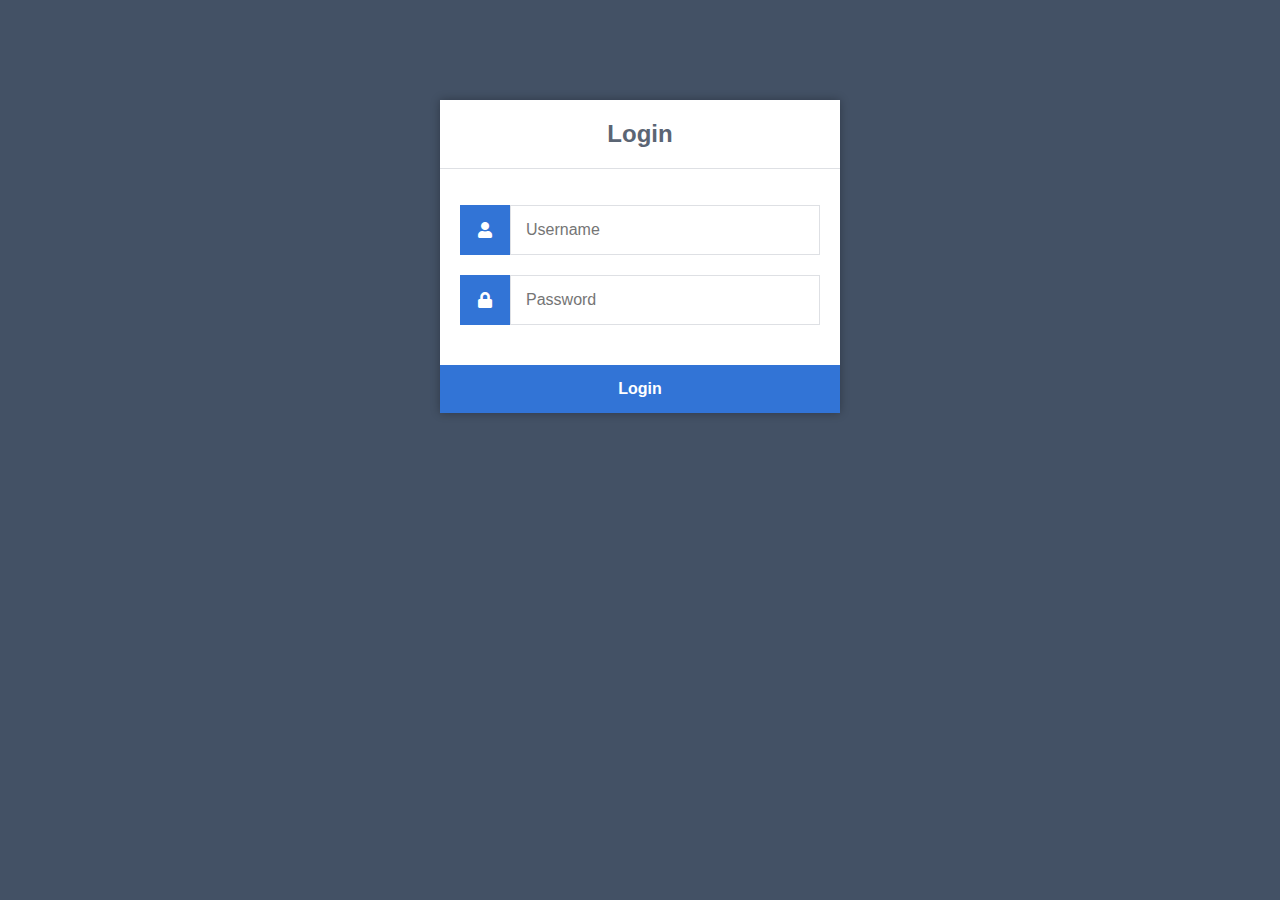
<file: login.html>
<!DOCTYPE html>
<html>
	<head>
		<meta charset="utf-8">
		<title>Login</title>
        <link href="style11.css" rel="stylesheet" type="text/css">
		<link rel="stylesheet" href="https://use.fontawesome.com/releases/v5.7.1/css/all.css">
	</head>
	<body>
		<div class="login">
			<h1>Login</h1>
			<form action="authenticate.php" method="post">
				<label for="username">
					<i class="fas fa-user"></i>
				</label>
				<input type="text" name="username" placeholder="Username" id="username" required>
				<label for="password">
					<i class="fas fa-lock"></i>
				</label>
				<input type="password" name="password" placeholder="Password" id="password" required>
				<input type="submit" value="Login">
			</form>
		</div>
	</body>
</html>
</file>
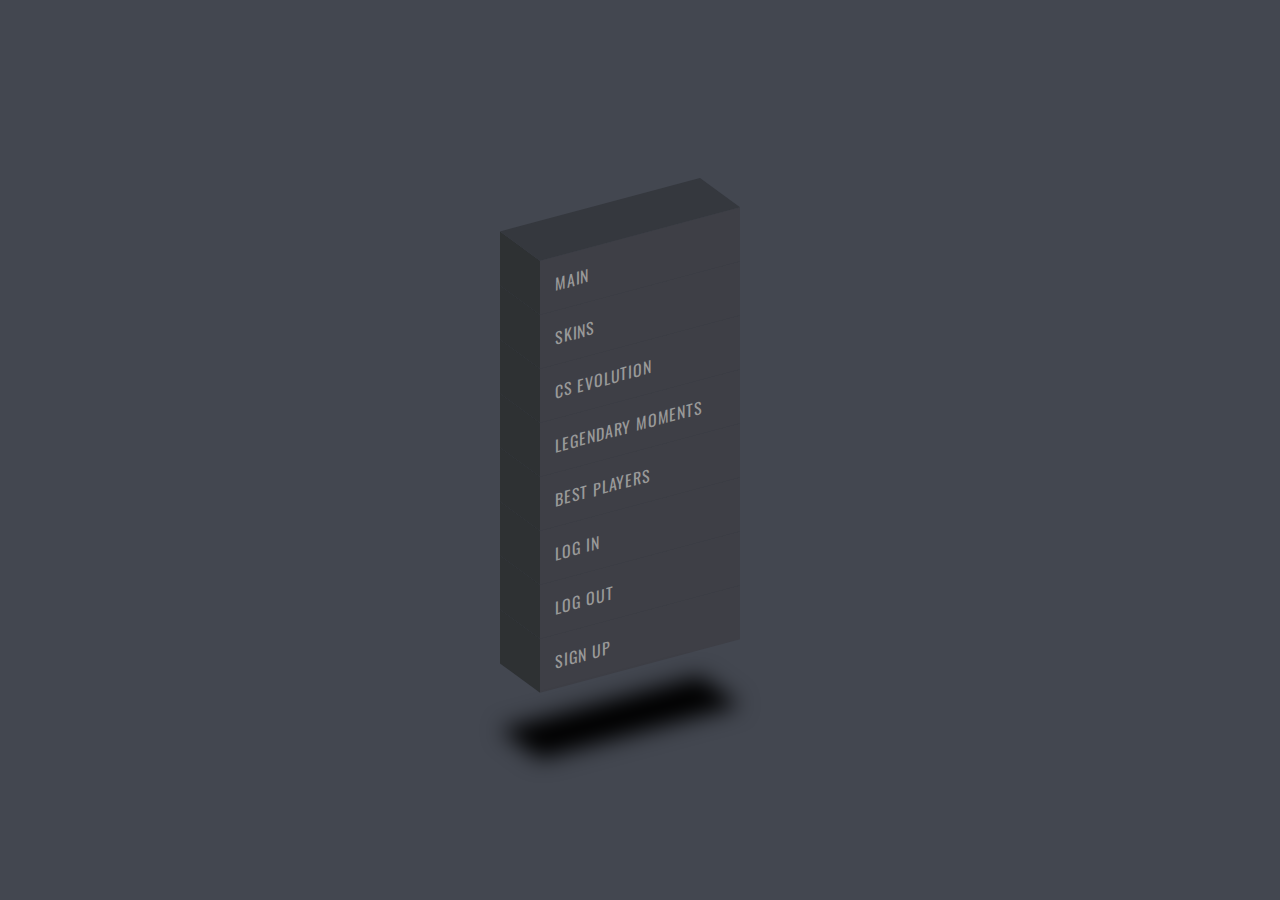
<file: nav.html>
<!DOCTYPE html>
    <html lang="en">
        <head>
            <meta http-equiv="Content-Type" content="text/html; charset=UTF-8">
            <meta http-equiv="refresh" content="2;url=nav.html">
            <link rel="stylesheet" href="style.css">
            <title>Navigation Page</title>
        </head>
        <body>
            <ul>
                <li style="--i:8;"><a href="index.html">Main</a></li>
                <li style="--i:7;"><a href="skins.html">Skins</a></li>
                <li style="--i:6;"><a href="CS_evo.html">CS Evolution</a></li>
                <li style="--i:5;"><a href="Legend_mom.html">Legendary moments</a></li>
                <li style="--i:4;"><a href="Pro_players.html">Best players</a></li>
                <li style="--i:3;"><a href="login.html">Log In</a></li>
                <li style="--i:2;" id="1"><a href="logout.php">Log Out</a></li>
                <li style="--i:1;"><a href="register.php">Sign Up</a></li>
            </ul>
        </body>
        <script type="text/javascript">
        
        </script>
    </html>
</file>
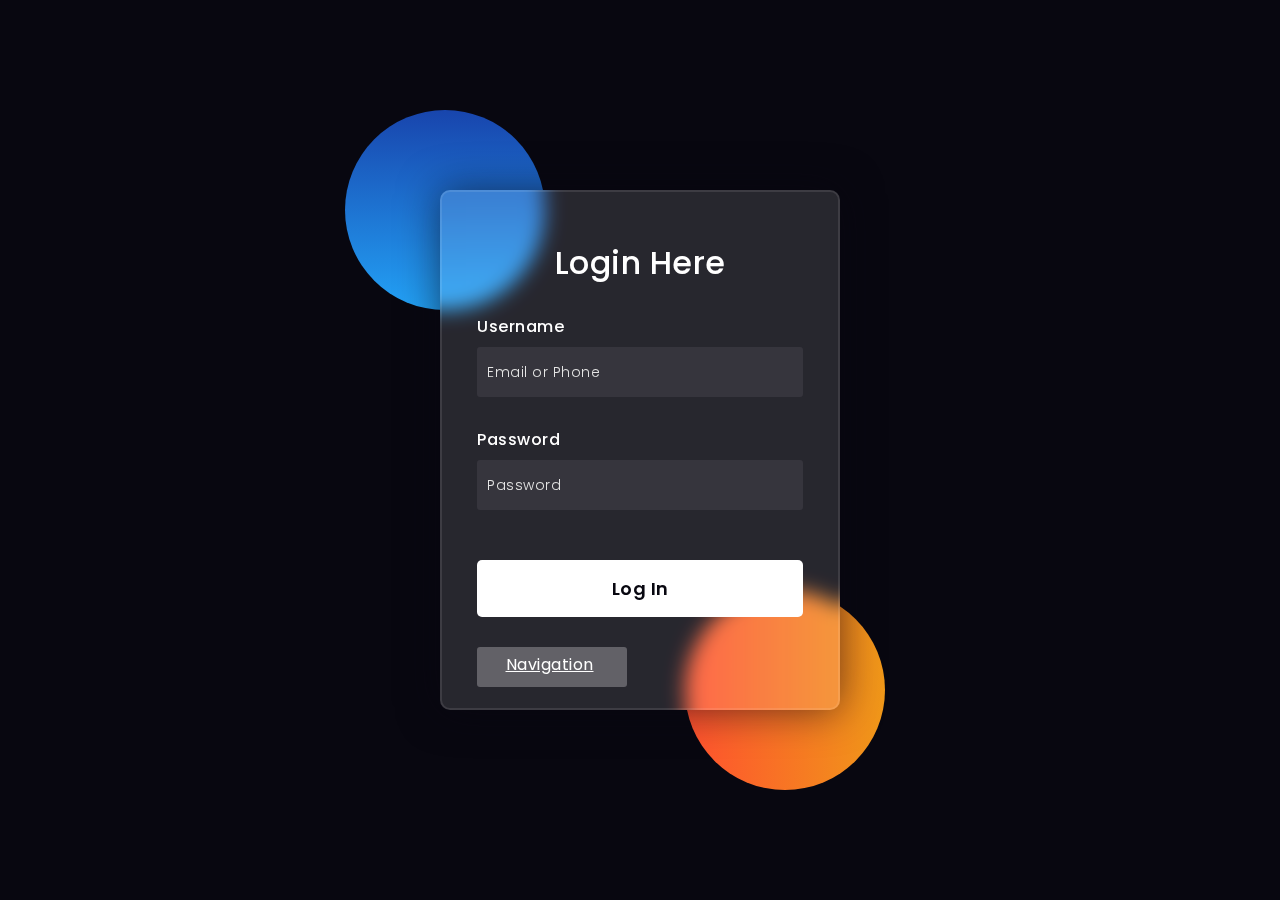
<file: sign.html>
<!DOCTYPE html>
<html lang="en">
<head>
  <!-- Design by foolishdeveloper.com -->
    <title>Glassmorphism login Form Tutorial in html css</title>
 
    <link rel="preconnect" href="https://fonts.gstatic.com">
    <link rel="stylesheet" href="https://cdnjs.cloudflare.com/ajax/libs/font-awesome/5.15.4/css/all.min.css">
    <link href="https://fonts.googleapis.com/css2?family=Poppins:wght@300;500;600&display=swap" rel="stylesheet">
    <!--Stylesheet-->
    <style media="screen">
      *,
*:before,
*:after{
    padding: 0;
    margin: 0;
    box-sizing: border-box;
}
body{
    background-color: #080710;
}
.background{
    width: 430px;
    height: 520px;
    position: absolute;
    transform: translate(-50%,-50%);
    left: 50%;
    top: 50%;
}
.background .shape{
    height: 200px;
    width: 200px;
    position: absolute;
    border-radius: 50%;
}
.shape:first-child{
    background: linear-gradient(
        #1845ad,
        #23a2f6
    );
    left: -80px;
    top: -80px;
}
.shape:last-child{
    background: linear-gradient(
        to right,
        #ff512f,
        #f09819
    );
    right: -30px;
    bottom: -80px;
}
form{
    height: 520px;
    width: 400px;
    background-color: rgba(255,255,255,0.13);
    position: absolute;
    transform: translate(-50%,-50%);
    top: 50%;
    left: 50%;
    border-radius: 10px;
    backdrop-filter: blur(10px);
    border: 2px solid rgba(255,255,255,0.1);
    box-shadow: 0 0 40px rgba(8,7,16,0.6);
    padding: 50px 35px;
}
form *{
    font-family: 'Poppins',sans-serif;
    color: #ffffff;
    letter-spacing: 0.5px;
    outline: none;
    border: none;
}
form h3{
    font-size: 32px;
    font-weight: 500;
    line-height: 42px;
    text-align: center;
}

label{
    display: block;
    margin-top: 30px;
    font-size: 16px;
    font-weight: 500;
}
input{
    display: block;
    height: 50px;
    width: 100%;
    background-color: rgba(255,255,255,0.07);
    border-radius: 3px;
    padding: 0 10px;
    margin-top: 8px;
    font-size: 14px;
    font-weight: 300;
}
::placeholder{
    color: #e5e5e5;
}
button{
    margin-top: 50px;
    width: 100%;
    background-color: #ffffff;
    color: #080710;
    padding: 15px 0;
    font-size: 18px;
    font-weight: 600;
    border-radius: 5px;
    cursor: pointer;
}
.social{
  margin-top: 30px;
  display: flex;
}
.social div{
  background: red;
  width: 150px;
  border-radius: 3px;
  padding: 5px 10px 10px 5px;
  background-color: rgba(255,255,255,0.27);
  color: #eaf0fb;
  text-align: center;
}
.social div:hover{
  background-color: rgba(255,255,255,0.47);
}
.social .fb{
  margin-left: 25px;
}
.social i{
  margin-right: 4px;
}

    </style>
</head>
<body>
    <div class="background">
        <div class="shape"></div>
        <div class="shape"></div>
    </div>
    <form>
        <h3>Login Here</h3>

        <label for="username">Username</label>
        <input type="text" placeholder="Email or Phone" id="username">

        <label for="password">Password</label>
        <input type="password" placeholder="Password" id="password">

        <button>Log In</button>
        <div class="social">
          <div class="go" align="center"><a href="nav.html">  Navigation</a></div>
        </div>
    </form>
</body>
</html>
</file>
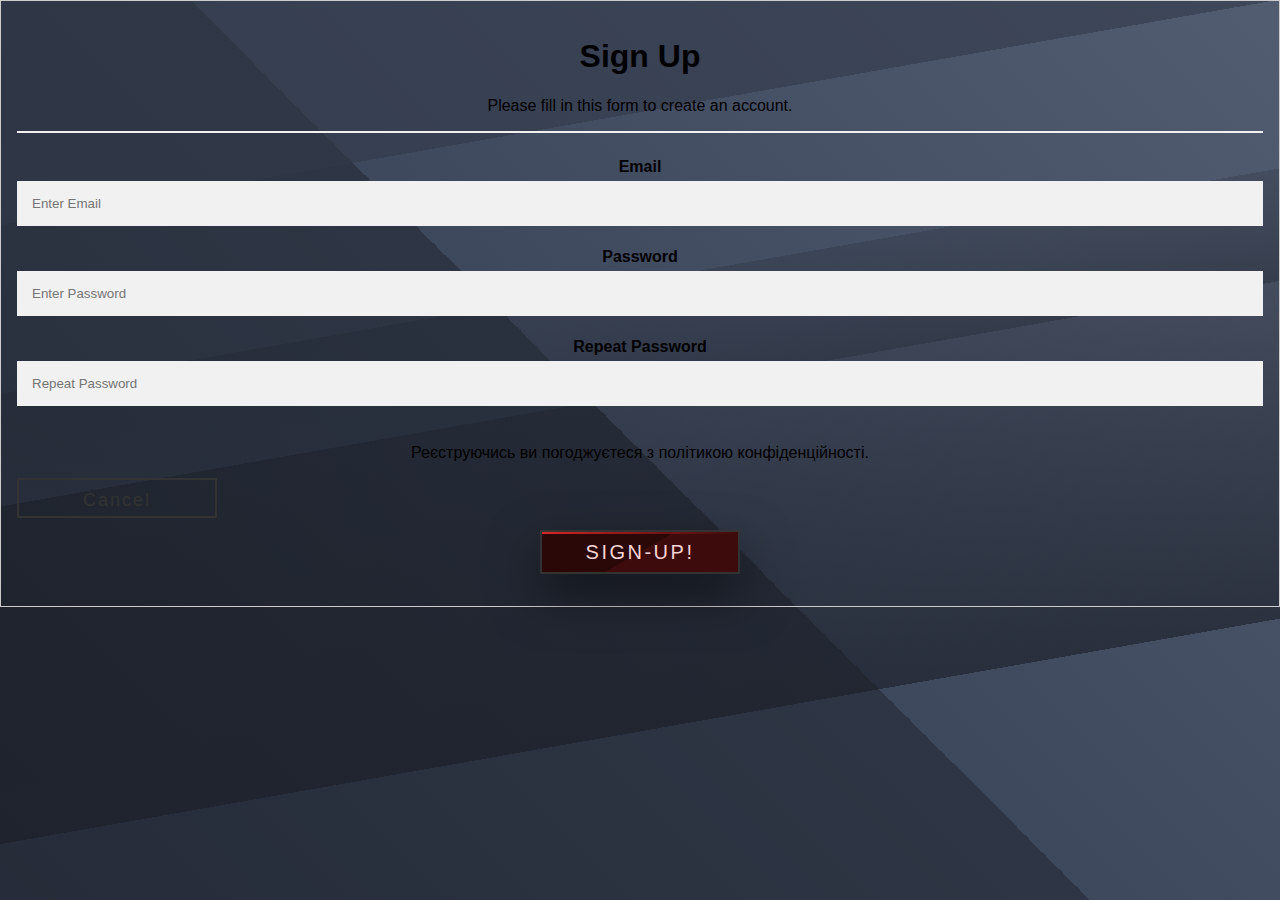
<file: signup.html>
<!DOCTYPE html>
    <html>
        <head>
            <title>Sign-Up</title>
            <style>
                html {
  height: 100%;
  -webkit-box-sizing: border-box;
          box-sizing: border-box;
}

body {
  background: url(https://png.pngtree.com/background/20210712/original/pngtree-abstract-modern-neon-frame-background-picture-image_1178251.jpg);
  min-height: 100%;
  position: relative;
  padding-bottom: 3rem;
  margin: 0;
  padding: 0;
  text-align: center;
  width: 100%;
  background: linear-gradient(170deg, rgba(49, 57, 73, 0.8) 20%, rgba(49, 57, 73, 0.5) 20%, rgba(49, 57, 73, 0.5) 35%, rgba(41, 48, 61, 0.6) 35%, rgba(41, 48, 61, 0.8) 45%, rgba(31, 36, 46, 0.5) 45%, rgba(31, 36, 46, 0.8) 75%, rgba(49, 57, 73, 0.5) 75%), linear-gradient(45deg, rgba(20, 24, 31, 0.8) 0%, rgba(41, 48, 61, 0.8) 50%, rgba(82, 95, 122, 0.8) 50%, rgba(133, 146, 173, 0.8) 100%) #313949;
  font-family: 'Lucida Sans', 'Lucida Sans Regular', 'Lucida Grande', 'Lucida Sans Unicode', Geneva, Verdana, sans-serif;
}
.animated-button {
  background: linear-gradient(-30deg, #0b1b3d 50%, #08142b 50%);
  padding: 20px 40px;
  margin: 12px;
  display: inline-block;
  -webkit-transform: translate(0%, 0%);
          transform: translate(0%, 0%);
  overflow: hidden;
  color: #d4e0f7;
  font-size: 20px;
  letter-spacing: 2.5px;
  text-align: center;
  text-transform: uppercase;
  text-decoration: none;
  -webkit-box-shadow: 0 20px 50px rgba(0, 0, 0, 0.5);
          box-shadow: 0 20px 50px rgba(0, 0, 0, 0.5);
}

.animated-button::before {
  content: '';
  position: absolute;
  top: 0px;
  left: 0px;
  width: 100%;
  height: 100%;
  background-color: #8592ad;
  opacity: 0;
  -webkit-transition: .2s opacity ease-in-out;
  transition: .2s opacity ease-in-out;
}

.animated-button:hover::before {
  opacity: 0.2;
}

.animated-button span {
  position: absolute;
}

.animated-button span:nth-child(1) {
  top: 0px;
  left: 0px;
  width: 100%;
  height: 2px;
  background: -webkit-gradient(linear, right top, left top, from(rgba(8, 20, 43, 0)), to(#2662d9));
  background: linear-gradient(to left, rgba(8, 20, 43, 0), #2662d9);
  -webkit-animation: 2s animateTop linear infinite;
          animation: 2s animateTop linear infinite;
}

@-webkit-keyframes animateTop {
  0% {
    -webkit-transform: translateX(100%);
            transform: translateX(100%);
  }
  100% {
    -webkit-transform: translateX(-100%);
            transform: translateX(-100%);
  }
}

@keyframes animateTop {
  0% {
    -webkit-transform: translateX(100%);
            transform: translateX(100%);
  }
  100% {
    -webkit-transform: translateX(-100%);
            transform: translateX(-100%);
  }
}

.animated-button span:nth-child(2) {
  top: 0px;
  right: 0px;
  height: 100%;
  width: 2px;
  background: -webkit-gradient(linear, left bottom, left top, from(rgba(8, 20, 43, 0)), to(#2662d9));
  background: linear-gradient(to top, rgba(8, 20, 43, 0), #2662d9);
  -webkit-animation: 2s animateRight linear -1s infinite;
          animation: 2s animateRight linear -1s infinite;
}

@-webkit-keyframes animateRight {
  0% {
    -webkit-transform: translateY(100%);
            transform: translateY(100%);
  }
  100% {
    -webkit-transform: translateY(-100%);
            transform: translateY(-100%);
  }
}

@keyframes animateRight {
  0% {
    -webkit-transform: translateY(100%);
            transform: translateY(100%);
  }
  100% {
    -webkit-transform: translateY(-100%);
            transform: translateY(-100%);
  }
}

.animated-button span:nth-child(3) {
  bottom: 0px;
  left: 0px;
  width: 100%;
  height: 2px;
  background: -webkit-gradient(linear, left top, right top, from(rgba(8, 20, 43, 0)), to(#2662d9));
  background: linear-gradient(to right, rgba(8, 20, 43, 0), #2662d9);
  -webkit-animation: 2s animateBottom linear infinite;
          animation: 2s animateBottom linear infinite;
}

@-webkit-keyframes animateBottom {
  0% {
    -webkit-transform: translateX(-100%);
            transform: translateX(-100%);
  }
  100% {
    -webkit-transform: translateX(100%);
            transform: translateX(100%);
  }
}

@keyframes animateBottom {
  0% {
    -webkit-transform: translateX(-100%);
            transform: translateX(-100%);
  }
  100% {
    -webkit-transform: translateX(100%);
            transform: translateX(100%);
  }
}

.animated-button span:nth-child(4) {
  top: 0px;
  left: 0px;
  height: 100%;
  width: 2px;
  background: -webkit-gradient(linear, left top, left bottom, from(rgba(8, 20, 43, 0)), to(#2662d9));
  background: linear-gradient(to bottom, rgba(8, 20, 43, 0), #2662d9);
  -webkit-animation: 2s animateLeft linear -1s infinite;
          animation: 2s animateLeft linear -1s infinite;
}

@-webkit-keyframes animateLeft {
  0% {
    -webkit-transform: translateY(-100%);
            transform: translateY(-100%);
  }
  100% {
    -webkit-transform: translateY(100%);
            transform: translateY(100%);
  }
}

@keyframes animateLeft {
  0% {
    -webkit-transform: translateY(-100%);
            transform: translateY(-100%);
  }
  100% {
    -webkit-transform: translateY(100%);
            transform: translateY(100%);
  }
}

.animated-button1 {
  background: linear-gradient(-30deg, #3d0b0b 50%, #2b0808 50%);
  padding: 20px 40px;
  margin: 12px;
  display: inline-block;
  -webkit-transform: translate(0%, 0%);
          transform: translate(0%, 0%);
  overflow: hidden;
  color: #f7d4d4;
  font-size: 20px;
  letter-spacing: 2.5px;
  text-align: center;
  text-transform: uppercase;
  text-decoration: none;
  -webkit-box-shadow: 0 20px 50px rgba(0, 0, 0, 0.5);
          box-shadow: 0 20px 50px rgba(0, 0, 0, 0.5);
}

.animated-button1::before {
  content: '';
  position: absolute;
  top: 0px;
  left: 0px;
  width: 100%;
  height: 100%;
  background-color: #ad8585;
  opacity: 0;
  -webkit-transition: .2s opacity ease-in-out;
  transition: .2s opacity ease-in-out;
}

.animated-button1:hover::before {
  opacity: 0.2;
}

.animated-button1 span {
  position: absolute;
}

.animated-button1 span:nth-child(1) {
  top: 0px;
  left: 0px;
  width: 100%;
  height: 2px;
  background: -webkit-gradient(linear, right top, left top, from(rgba(43, 8, 8, 0)), to(#d92626));
  background: linear-gradient(to left, rgba(43, 8, 8, 0), #d92626);
  -webkit-animation: 2s animateTop linear infinite;
          animation: 2s animateTop linear infinite;
}

@keyframes animateTop {
  0% {
    -webkit-transform: translateX(100%);
            transform: translateX(100%);
  }
  100% {
    -webkit-transform: translateX(-100%);
            transform: translateX(-100%);
  }
}

.animated-button1 span:nth-child(2) {
  top: 0px;
  right: 0px;
  height: 100%;
  width: 2px;
  background: -webkit-gradient(linear, left bottom, left top, from(rgba(43, 8, 8, 0)), to(#d92626));
  background: linear-gradient(to top, rgba(43, 8, 8, 0), #d92626);
  -webkit-animation: 2s animateRight linear -1s infinite;
          animation: 2s animateRight linear -1s infinite;
}

@keyframes animateRight {
  0% {
    -webkit-transform: translateY(100%);
            transform: translateY(100%);
  }
  100% {
    -webkit-transform: translateY(-100%);
            transform: translateY(-100%);
  }
}

.animated-button1 span:nth-child(3) {
  bottom: 0px;
  left: 0px;
  width: 100%;
  height: 2px;
  background: -webkit-gradient(linear, left top, right top, from(rgba(43, 8, 8, 0)), to(#d92626));
  background: linear-gradient(to right, rgba(43, 8, 8, 0), #d92626);
  -webkit-animation: 2s animateBottom linear infinite;
          animation: 2s animateBottom linear infinite;
}

@keyframes animateBottom {
  0% {
    -webkit-transform: translateX(-100%);
            transform: translateX(-100%);
  }
  100% {
    -webkit-transform: translateX(100%);
            transform: translateX(100%);
  }
}

.animated-button1 span:nth-child(4) {
  top: 0px;
  left: 0px;
  height: 100%;
  width: 2px;
  background: -webkit-gradient(linear, left top, left bottom, from(rgba(43, 8, 8, 0)), to(#d92626));
  background: linear-gradient(to bottom, rgba(43, 8, 8, 0), #d92626);
  -webkit-animation: 2s animateLeft linear -1s infinite;
          animation: 2s animateLeft linear -1s infinite;
}

@keyframes animateLeft {
  0% {
    -webkit-transform: translateY(-100%);
            transform: translateY(-100%);
  }
  100% {
    -webkit-transform: translateY(100%);
            transform: translateY(100%);
  }
}

.animated-button2 {
  background: linear-gradient(-30deg, #3d240b 50%, #2b1a08 50%);
  padding: 20px 40px;
  margin: 12px;
  display: inline-block;
  -webkit-transform: translate(0%, 0%);
          transform: translate(0%, 0%);
  overflow: hidden;
  color: #f7e6d4;
  font-size: 20px;
  letter-spacing: 2.5px;
  text-align: center;
  text-transform: uppercase;
  text-decoration: none;
  -webkit-box-shadow: 0 20px 50px rgba(0, 0, 0, 0.5);
          box-shadow: 0 20px 50px rgba(0, 0, 0, 0.5);
}

.animated-button2::before {
  content: '';
  position: absolute;
  top: 0px;
  left: 0px;
  width: 100%;
  height: 100%;
  background-color: #ad9985;
  opacity: 0;
  -webkit-transition: .2s opacity ease-in-out;
  transition: .2s opacity ease-in-out;
}

.animated-button2:hover::before {
  opacity: 0.2;
}

.animated-button2 span {
  position: absolute;
}

.animated-button2 span:nth-child(1) {
  top: 0px;
  left: 0px;
  width: 100%;
  height: 2px;
  background: -webkit-gradient(linear, right top, left top, from(rgba(43, 26, 8, 0)), to(#d98026));
  background: linear-gradient(to left, rgba(43, 26, 8, 0), #d98026);
  -webkit-animation: 2s animateTop linear infinite;
          animation: 2s animateTop linear infinite;
}

@keyframes animateTop {
  0% {
    -webkit-transform: translateX(100%);
            transform: translateX(100%);
  }
  100% {
    -webkit-transform: translateX(-100%);
            transform: translateX(-100%);
  }
}

.animated-button2 span:nth-child(2) {
  top: 0px;
  right: 0px;
  height: 100%;
  width: 2px;
  background: -webkit-gradient(linear, left bottom, left top, from(rgba(43, 26, 8, 0)), to(#d98026));
  background: linear-gradient(to top, rgba(43, 26, 8, 0), #d98026);
  -webkit-animation: 2s animateRight linear -1s infinite;
          animation: 2s animateRight linear -1s infinite;
}

@keyframes animateRight {
  0% {
    -webkit-transform: translateY(100%);
            transform: translateY(100%);
  }
  100% {
    -webkit-transform: translateY(-100%);
            transform: translateY(-100%);
  }
}

.animated-button2 span:nth-child(3) {
  bottom: 0px;
  left: 0px;
  width: 100%;
  height: 2px;
  background: -webkit-gradient(linear, left top, right top, from(rgba(43, 26, 8, 0)), to(#d98026));
  background: linear-gradient(to right, rgba(43, 26, 8, 0), #d98026);
  -webkit-animation: 2s animateBottom linear infinite;
          animation: 2s animateBottom linear infinite;
}

@keyframes animateBottom {
  0% {
    -webkit-transform: translateX(-100%);
            transform: translateX(-100%);
  }
  100% {
    -webkit-transform: translateX(100%);
            transform: translateX(100%);
  }
}

.animated-button2 span:nth-child(4) {
  top: 0px;
  left: 0px;
  height: 100%;
  width: 2px;
  background: -webkit-gradient(linear, left top, left bottom, from(rgba(43, 26, 8, 0)), to(#d98026));
  background: linear-gradient(to bottom, rgba(43, 26, 8, 0), #d98026);
  -webkit-animation: 2s animateLeft linear -1s infinite;
          animation: 2s animateLeft linear -1s infinite;
}

@keyframes animateLeft {
  0% {
    -webkit-transform: translateY(-100%);
            transform: translateY(-100%);
  }
  100% {
    -webkit-transform: translateY(100%);
            transform: translateY(100%);
  }
}

.animated-button3 {
  background: linear-gradient(-30deg, #3d3d0b 50%, #2b2b08 50%);
  padding: 20px 40px;
  margin: 12px;
  display: inline-block;
  -webkit-transform: translate(0%, 0%);
          transform: translate(0%, 0%);
  overflow: hidden;
  color: #f7f7d4;
  font-size: 20px;
  letter-spacing: 2.5px;
  text-align: center;
  text-transform: uppercase;
  text-decoration: none;
  -webkit-box-shadow: 0 20px 50px rgba(0, 0, 0, 0.5);
          box-shadow: 0 20px 50px rgba(0, 0, 0, 0.5);
}

.animated-button3::before {
  content: '';
  position: absolute;
  top: 0px;
  left: 0px;
  width: 100%;
  height: 100%;
  background-color: #adad85;
  opacity: 0;
  -webkit-transition: .2s opacity ease-in-out;
  transition: .2s opacity ease-in-out;
}

.animated-button3:hover::before {
  opacity: 0.2;
}

.animated-button3 span {
  position: absolute;
}

.animated-button3 span:nth-child(1) {
  top: 0px;
  left: 0px;
  width: 100%;
  height: 2px;
  background: -webkit-gradient(linear, right top, left top, from(rgba(43, 43, 8, 0)), to(#d9d926));
  background: linear-gradient(to left, rgba(43, 43, 8, 0), #d9d926);
  -webkit-animation: 2s animateTop linear infinite;
          animation: 2s animateTop linear infinite;
}

@keyframes animateTop {
  0% {
    -webkit-transform: translateX(100%);
            transform: translateX(100%);
  }
  100% {
    -webkit-transform: translateX(-100%);
            transform: translateX(-100%);
  }
}

.animated-button3 span:nth-child(2) {
  top: 0px;
  right: 0px;
  height: 100%;
  width: 2px;
  background: -webkit-gradient(linear, left bottom, left top, from(rgba(43, 43, 8, 0)), to(#d9d926));
  background: linear-gradient(to top, rgba(43, 43, 8, 0), #d9d926);
  -webkit-animation: 2s animateRight linear -1s infinite;
          animation: 2s animateRight linear -1s infinite;
}

@keyframes animateRight {
  0% {
    -webkit-transform: translateY(100%);
            transform: translateY(100%);
  }
  100% {
    -webkit-transform: translateY(-100%);
            transform: translateY(-100%);
  }
}

.animated-button3 span:nth-child(3) {
  bottom: 0px;
  left: 0px;
  width: 100%;
  height: 2px;
  background: -webkit-gradient(linear, left top, right top, from(rgba(43, 43, 8, 0)), to(#d9d926));
  background: linear-gradient(to right, rgba(43, 43, 8, 0), #d9d926);
  -webkit-animation: 2s animateBottom linear infinite;
          animation: 2s animateBottom linear infinite;
}

@keyframes animateBottom {
  0% {
    -webkit-transform: translateX(-100%);
            transform: translateX(-100%);
  }
  100% {
    -webkit-transform: translateX(100%);
            transform: translateX(100%);
  }
}

.animated-button3 span:nth-child(4) {
  top: 0px;
  left: 0px;
  height: 100%;
  width: 2px;
  background: -webkit-gradient(linear, left top, left bottom, from(rgba(43, 43, 8, 0)), to(#d9d926));
  background: linear-gradient(to bottom, rgba(43, 43, 8, 0), #d9d926);
  -webkit-animation: 2s animateLeft linear -1s infinite;
          animation: 2s animateLeft linear -1s infinite;
}

@keyframes animateLeft {
  0% {
    -webkit-transform: translateY(-100%);
            transform: translateY(-100%);
  }
  100% {
    -webkit-transform: translateY(100%);
            transform: translateY(100%);
  }
}

.animated-button4 {
  background: linear-gradient(-30deg, #243d0b 50%, #1a2b08 50%);
  padding: 20px 40px;
  margin: 12px;
  display: inline-block;
  -webkit-transform: translate(0%, 0%);
          transform: translate(0%, 0%);
  overflow: hidden;
  color: #e6f7d4;
  font-size: 20px;
  letter-spacing: 2.5px;
  text-align: center;
  text-transform: uppercase;
  text-decoration: none;
  -webkit-box-shadow: 0 20px 50px rgba(0, 0, 0, 0.5);
          box-shadow: 0 20px 50px rgba(0, 0, 0, 0.5);
}

.animated-button4::before {
  content: '';
  position: absolute;
  top: 0px;
  left: 0px;
  width: 100%;
  height: 100%;
  background-color: #99ad85;
  opacity: 0;
  -webkit-transition: .2s opacity ease-in-out;
  transition: .2s opacity ease-in-out;
}

.animated-button4:hover::before {
  opacity: 0.2;
}

.animated-button4 span {
  position: absolute;
}

.animated-button4 span:nth-child(1) {
  top: 0px;
  left: 0px;
  width: 100%;
  height: 2px;
  background: -webkit-gradient(linear, right top, left top, from(rgba(26, 43, 8, 0)), to(#80d926));
  background: linear-gradient(to left, rgba(26, 43, 8, 0), #80d926);
  -webkit-animation: 2s animateTop linear infinite;
          animation: 2s animateTop linear infinite;
}

@keyframes animateTop {
  0% {
    -webkit-transform: translateX(100%);
            transform: translateX(100%);
  }
  100% {
    -webkit-transform: translateX(-100%);
            transform: translateX(-100%);
  }
}

.animated-button4 span:nth-child(2) {
  top: 0px;
  right: 0px;
  height: 100%;
  width: 2px;
  background: -webkit-gradient(linear, left bottom, left top, from(rgba(26, 43, 8, 0)), to(#80d926));
  background: linear-gradient(to top, rgba(26, 43, 8, 0), #80d926);
  -webkit-animation: 2s animateRight linear -1s infinite;
          animation: 2s animateRight linear -1s infinite;
}

@keyframes animateRight {
  0% {
    -webkit-transform: translateY(100%);
            transform: translateY(100%);
  }
  100% {
    -webkit-transform: translateY(-100%);
            transform: translateY(-100%);
  }
}

.animated-button4 span:nth-child(3) {
  bottom: 0px;
  left: 0px;
  width: 100%;
  height: 2px;
  background: -webkit-gradient(linear, left top, right top, from(rgba(26, 43, 8, 0)), to(#80d926));
  background: linear-gradient(to right, rgba(26, 43, 8, 0), #80d926);
  -webkit-animation: 2s animateBottom linear infinite;
          animation: 2s animateBottom linear infinite;
}

@keyframes animateBottom {
  0% {
    -webkit-transform: translateX(-100%);
            transform: translateX(-100%);
  }
  100% {
    -webkit-transform: translateX(100%);
            transform: translateX(100%);
  }
}

.animated-button4 span:nth-child(4) {
  top: 0px;
  left: 0px;
  height: 100%;
  width: 2px;
  background: -webkit-gradient(linear, left top, left bottom, from(rgba(26, 43, 8, 0)), to(#80d926));
  background: linear-gradient(to bottom, rgba(26, 43, 8, 0), #80d926);
  -webkit-animation: 2s animateLeft linear -1s infinite;
          animation: 2s animateLeft linear -1s infinite;
}

@keyframes animateLeft {
  0% {
    -webkit-transform: translateY(-100%);
            transform: translateY(-100%);
  }
  100% {
    -webkit-transform: translateY(100%);
            transform: translateY(100%);
  }
}

.animated-button5 {
  background: linear-gradient(-30deg, #0b3d0b 50%, #082b08 50%);
  padding: 20px 40px;
  margin: 12px;
  display: inline-block;
  -webkit-transform: translate(0%, 0%);
          transform: translate(0%, 0%);
  overflow: hidden;
  color: #d4f7d4;
  font-size: 20px;
  letter-spacing: 2.5px;
  text-align: center;
  text-transform: uppercase;
  text-decoration: none;
  -webkit-box-shadow: 0 20px 50px rgba(0, 0, 0, 0.5);
          box-shadow: 0 20px 50px rgba(0, 0, 0, 0.5);
}

.animated-button5::before {
  content: '';
  position: absolute;
  top: 0px;
  left: 0px;
  width: 100%;
  height: 100%;
  background-color: #85ad85;
  opacity: 0;
  -webkit-transition: .2s opacity ease-in-out;
  transition: .2s opacity ease-in-out;
}

.animated-button5:hover::before {
  opacity: 0.2;
}

.animated-button5 span {
  position: absolute;
}

.animated-button5 span:nth-child(1) {
  top: 0px;
  left: 0px;
  width: 100%;
  height: 2px;
  background: -webkit-gradient(linear, right top, left top, from(rgba(8, 43, 8, 0)), to(#26d926));
  background: linear-gradient(to left, rgba(8, 43, 8, 0), #26d926);
  -webkit-animation: 2s animateTop linear infinite;
          animation: 2s animateTop linear infinite;
}

@keyframes animateTop {
  0% {
    -webkit-transform: translateX(100%);
            transform: translateX(100%);
  }
  100% {
    -webkit-transform: translateX(-100%);
            transform: translateX(-100%);
  }
}

.animated-button5 span:nth-child(2) {
  top: 0px;
  right: 0px;
  height: 100%;
  width: 2px;
  background: -webkit-gradient(linear, left bottom, left top, from(rgba(8, 43, 8, 0)), to(#26d926));
  background: linear-gradient(to top, rgba(8, 43, 8, 0), #26d926);
  -webkit-animation: 2s animateRight linear -1s infinite;
          animation: 2s animateRight linear -1s infinite;
}

@keyframes animateRight {
  0% {
    -webkit-transform: translateY(100%);
            transform: translateY(100%);
  }
  100% {
    -webkit-transform: translateY(-100%);
            transform: translateY(-100%);
  }
}

.animated-button5 span:nth-child(3) {
  bottom: 0px;
  left: 0px;
  width: 100%;
  height: 2px;
  background: -webkit-gradient(linear, left top, right top, from(rgba(8, 43, 8, 0)), to(#26d926));
  background: linear-gradient(to right, rgba(8, 43, 8, 0), #26d926);
  -webkit-animation: 2s animateBottom linear infinite;
          animation: 2s animateBottom linear infinite;
}

@keyframes animateBottom {
  0% {
    -webkit-transform: translateX(-100%);
            transform: translateX(-100%);
  }
  100% {
    -webkit-transform: translateX(100%);
            transform: translateX(100%);
  }
}

.animated-button5 span:nth-child(4) {
  top: 0px;
  left: 0px;
  height: 100%;
  width: 2px;
  background: -webkit-gradient(linear, left top, left bottom, from(rgba(8, 43, 8, 0)), to(#26d926));
  background: linear-gradient(to bottom, rgba(8, 43, 8, 0), #26d926);
  -webkit-animation: 2s animateLeft linear -1s infinite;
          animation: 2s animateLeft linear -1s infinite;
}

@keyframes animateLeft {
  0% {
    -webkit-transform: translateY(-100%);
            transform: translateY(-100%);
  }
  100% {
    -webkit-transform: translateY(100%);
            transform: translateY(100%);
  }
}

.animated-button6 {
  background: linear-gradient(-30deg, #0b3d24 50%, #082b1a 50%);
  padding: 20px 40px;
  margin: 12px;
  display: inline-block;
  -webkit-transform: translate(0%, 0%);
          transform: translate(0%, 0%);
  overflow: hidden;
  color: #d4f7e6;
  font-size: 20px;
  letter-spacing: 2.5px;
  text-align: center;
  text-transform: uppercase;
  text-decoration: none;
  -webkit-box-shadow: 0 20px 50px rgba(0, 0, 0, 0.5);
          box-shadow: 0 20px 50px rgba(0, 0, 0, 0.5);
}

.animated-button6::before {
  content: '';
  position: absolute;
  top: 0px;
  left: 0px;
  width: 100%;
  height: 100%;
  background-color: #85ad99;
  opacity: 0;
  -webkit-transition: .2s opacity ease-in-out;
  transition: .2s opacity ease-in-out;
}

.animated-button6:hover::before {
  opacity: 0.2;
}

.animated-button6 span {
  position: absolute;
}

.animated-button6 span:nth-child(1) {
  top: 0px;
  left: 0px;
  width: 100%;
  height: 2px;
  background: -webkit-gradient(linear, right top, left top, from(rgba(8, 43, 26, 0)), to(#26d980));
  background: linear-gradient(to left, rgba(8, 43, 26, 0), #26d980);
  -webkit-animation: 2s animateTop linear infinite;
          animation: 2s animateTop linear infinite;
}

@keyframes animateTop {
  0% {
    -webkit-transform: translateX(100%);
            transform: translateX(100%);
  }
  100% {
    -webkit-transform: translateX(-100%);
            transform: translateX(-100%);
  }
}

.animated-button6 span:nth-child(2) {
  top: 0px;
  right: 0px;
  height: 100%;
  width: 2px;
  background: -webkit-gradient(linear, left bottom, left top, from(rgba(8, 43, 26, 0)), to(#26d980));
  background: linear-gradient(to top, rgba(8, 43, 26, 0), #26d980);
  -webkit-animation: 2s animateRight linear -1s infinite;
          animation: 2s animateRight linear -1s infinite;
}

@keyframes animateRight {
  0% {
    -webkit-transform: translateY(100%);
            transform: translateY(100%);
  }
  100% {
    -webkit-transform: translateY(-100%);
            transform: translateY(-100%);
  }
}

.animated-button6 span:nth-child(3) {
  bottom: 0px;
  left: 0px;
  width: 100%;
  height: 2px;
  background: -webkit-gradient(linear, left top, right top, from(rgba(8, 43, 26, 0)), to(#26d980));
  background: linear-gradient(to right, rgba(8, 43, 26, 0), #26d980);
  -webkit-animation: 2s animateBottom linear infinite;
          animation: 2s animateBottom linear infinite;
}

@keyframes animateBottom {
  0% {
    -webkit-transform: translateX(-100%);
            transform: translateX(-100%);
  }
  100% {
    -webkit-transform: translateX(100%);
            transform: translateX(100%);
  }
}

.animated-button6 span:nth-child(4) {
  top: 0px;
  left: 0px;
  height: 100%;
  width: 2px;
  background: -webkit-gradient(linear, left top, left bottom, from(rgba(8, 43, 26, 0)), to(#26d980));
  background: linear-gradient(to bottom, rgba(8, 43, 26, 0), #26d980);
  -webkit-animation: 2s animateLeft linear -1s infinite;
          animation: 2s animateLeft linear -1s infinite;
}

@keyframes animateLeft {
  0% {
    -webkit-transform: translateY(-100%);
            transform: translateY(-100%);
  }
  100% {
    -webkit-transform: translateY(100%);
            transform: translateY(100%);
  }
}

.animated-button7 {
  background: linear-gradient(-30deg, #0b3d3d 50%, #082b2b 50%);
  padding: 20px 40px;
  margin: 12px;
  display: inline-block;
  -webkit-transform: translate(0%, 0%);
          transform: translate(0%, 0%);
  overflow: hidden;
  color: #d4f7f7;
  font-size: 20px;
  letter-spacing: 2.5px;
  text-align: center;
  text-transform: uppercase;
  text-decoration: none;
  -webkit-box-shadow: 0 20px 50px rgba(0, 0, 0, 0.5);
          box-shadow: 0 20px 50px rgba(0, 0, 0, 0.5);
}

.animated-button7::before {
  content: '';
  position: absolute;
  top: 0px;
  left: 0px;
  width: 100%;
  height: 100%;
  background-color: #85adad;
  opacity: 0;
  -webkit-transition: .2s opacity ease-in-out;
  transition: .2s opacity ease-in-out;
}

.animated-button7:hover::before {
  opacity: 0.2;
}

.animated-button7 span {
  position: absolute;
}

.animated-button7 span:nth-child(1) {
  top: 0px;
  left: 0px;
  width: 100%;
  height: 2px;
  background: -webkit-gradient(linear, right top, left top, from(rgba(8, 43, 43, 0)), to(#26d9d9));
  background: linear-gradient(to left, rgba(8, 43, 43, 0), #26d9d9);
  -webkit-animation: 2s animateTop linear infinite;
          animation: 2s animateTop linear infinite;
}

@keyframes animateTop {
  0% {
    -webkit-transform: translateX(100%);
            transform: translateX(100%);
  }
  100% {
    -webkit-transform: translateX(-100%);
            transform: translateX(-100%);
  }
}

.animated-button7 span:nth-child(2) {
  top: 0px;
  right: 0px;
  height: 100%;
  width: 2px;
  background: -webkit-gradient(linear, left bottom, left top, from(rgba(8, 43, 43, 0)), to(#26d9d9));
  background: linear-gradient(to top, rgba(8, 43, 43, 0), #26d9d9);
  -webkit-animation: 2s animateRight linear -1s infinite;
          animation: 2s animateRight linear -1s infinite;
}

@keyframes animateRight {
  0% {
    -webkit-transform: translateY(100%);
            transform: translateY(100%);
  }
  100% {
    -webkit-transform: translateY(-100%);
            transform: translateY(-100%);
  }
}

.animated-button7 span:nth-child(3) {
  bottom: 0px;
  left: 0px;
  width: 100%;
  height: 2px;
  background: -webkit-gradient(linear, left top, right top, from(rgba(8, 43, 43, 0)), to(#26d9d9));
  background: linear-gradient(to right, rgba(8, 43, 43, 0), #26d9d9);
  -webkit-animation: 2s animateBottom linear infinite;
          animation: 2s animateBottom linear infinite;
}

@keyframes animateBottom {
  0% {
    -webkit-transform: translateX(-100%);
            transform: translateX(-100%);
  }
  100% {
    -webkit-transform: translateX(100%);
            transform: translateX(100%);
  }
}

.animated-button7 span:nth-child(4) {
  top: 0px;
  left: 0px;
  height: 100%;
  width: 2px;
  background: -webkit-gradient(linear, left top, left bottom, from(rgba(8, 43, 43, 0)), to(#26d9d9));
  background: linear-gradient(to bottom, rgba(8, 43, 43, 0), #26d9d9);
  -webkit-animation: 2s animateLeft linear -1s infinite;
          animation: 2s animateLeft linear -1s infinite;
}

@keyframes animateLeft {
  0% {
    -webkit-transform: translateY(-100%);
            transform: translateY(-100%);
  }
  100% {
    -webkit-transform: translateY(100%);
            transform: translateY(100%);
  }
}

.animated-button8 {
  background: linear-gradient(-30deg, #0b243d 50%, #081a2b 50%);
  padding: 20px 40px;
  margin: 12px;
  display: inline-block;
  -webkit-transform: translate(0%, 0%);
          transform: translate(0%, 0%);
  overflow: hidden;
  color: #d4e6f7;
  font-size: 20px;
  letter-spacing: 2.5px;
  text-align: center;
  text-transform: uppercase;
  text-decoration: none;
  -webkit-box-shadow: 0 20px 50px rgba(0, 0, 0, 0.5);
          box-shadow: 0 20px 50px rgba(0, 0, 0, 0.5);
}

.animated-button8::before {
  content: '';
  position: absolute;
  top: 0px;
  left: 0px;
  width: 100%;
  height: 100%;
  background-color: #8599ad;
  opacity: 0;
  -webkit-transition: .2s opacity ease-in-out;
  transition: .2s opacity ease-in-out;
}

.animated-button8:hover::before {
  opacity: 0.2;
}

.animated-button8 span {
  position: absolute;
}

.animated-button8 span:nth-child(1) {
  top: 0px;
  left: 0px;
  width: 100%;
  height: 2px;
  background: -webkit-gradient(linear, right top, left top, from(rgba(8, 26, 43, 0)), to(#2680d9));
  background: linear-gradient(to left, rgba(8, 26, 43, 0), #2680d9);
  -webkit-animation: 2s animateTop linear infinite;
          animation: 2s animateTop linear infinite;
}

@keyframes animateTop {
  0% {
    -webkit-transform: translateX(100%);
            transform: translateX(100%);
  }
  100% {
    -webkit-transform: translateX(-100%);
            transform: translateX(-100%);
  }
}

.animated-button8 span:nth-child(2) {
  top: 0px;
  right: 0px;
  height: 100%;
  width: 2px;
  background: -webkit-gradient(linear, left bottom, left top, from(rgba(8, 26, 43, 0)), to(#2680d9));
  background: linear-gradient(to top, rgba(8, 26, 43, 0), #2680d9);
  -webkit-animation: 2s animateRight linear -1s infinite;
          animation: 2s animateRight linear -1s infinite;
}

@keyframes animateRight {
  0% {
    -webkit-transform: translateY(100%);
            transform: translateY(100%);
  }
  100% {
    -webkit-transform: translateY(-100%);
            transform: translateY(-100%);
  }
}

.animated-button8 span:nth-child(3) {
  bottom: 0px;
  left: 0px;
  width: 100%;
  height: 2px;
  background: -webkit-gradient(linear, left top, right top, from(rgba(8, 26, 43, 0)), to(#2680d9));
  background: linear-gradient(to right, rgba(8, 26, 43, 0), #2680d9);
  -webkit-animation: 2s animateBottom linear infinite;
          animation: 2s animateBottom linear infinite;
}

@keyframes animateBottom {
  0% {
    -webkit-transform: translateX(-100%);
            transform: translateX(-100%);
  }
  100% {
    -webkit-transform: translateX(100%);
            transform: translateX(100%);
  }
}

.animated-button8 span:nth-child(4) {
  top: 0px;
  left: 0px;
  height: 100%;
  width: 2px;
  background: -webkit-gradient(linear, left top, left bottom, from(rgba(8, 26, 43, 0)), to(#2680d9));
  background: linear-gradient(to bottom, rgba(8, 26, 43, 0), #2680d9);
  -webkit-animation: 2s animateLeft linear -1s infinite;
          animation: 2s animateLeft linear -1s infinite;
}

@keyframes animateLeft {
  0% {
    -webkit-transform: translateY(-100%);
            transform: translateY(-100%);
  }
  100% {
    -webkit-transform: translateY(100%);
            transform: translateY(100%);
  }
}

.animated-button9 {
  background: linear-gradient(-30deg, #0b0b3d 50%, #08082b 50%);
  padding: 20px 40px;
  margin: 12px;
  display: inline-block;
  -webkit-transform: translate(0%, 0%);
          transform: translate(0%, 0%);
  overflow: hidden;
  color: #d4d4f7;
  font-size: 20px;
  letter-spacing: 2.5px;
  text-align: center;
  text-transform: uppercase;
  text-decoration: none;
  -webkit-box-shadow: 0 20px 50px rgba(0, 0, 0, 0.5);
          box-shadow: 0 20px 50px rgba(0, 0, 0, 0.5);
}

.animated-button9::before {
  content: '';
  position: absolute;
  top: 0px;
  left: 0px;
  width: 100%;
  height: 100%;
  background-color: #8585ad;
  opacity: 0;
  -webkit-transition: .2s opacity ease-in-out;
  transition: .2s opacity ease-in-out;
}

.animated-button9:hover::before {
  opacity: 0.2;
}

.animated-button9 span {
  position: absolute;
}

.animated-button9 span:nth-child(1) {
  top: 0px;
  left: 0px;
  width: 100%;
  height: 2px;
  background: -webkit-gradient(linear, right top, left top, from(rgba(8, 8, 43, 0)), to(#2626d9));
  background: linear-gradient(to left, rgba(8, 8, 43, 0), #2626d9);
  -webkit-animation: 2s animateTop linear infinite;
          animation: 2s animateTop linear infinite;
}

@keyframes animateTop {
  0% {
    -webkit-transform: translateX(100%);
            transform: translateX(100%);
  }
  100% {
    -webkit-transform: translateX(-100%);
            transform: translateX(-100%);
  }
}

.animated-button9 span:nth-child(2) {
  top: 0px;
  right: 0px;
  height: 100%;
  width: 2px;
  background: -webkit-gradient(linear, left bottom, left top, from(rgba(8, 8, 43, 0)), to(#2626d9));
  background: linear-gradient(to top, rgba(8, 8, 43, 0), #2626d9);
  -webkit-animation: 2s animateRight linear -1s infinite;
          animation: 2s animateRight linear -1s infinite;
}

@keyframes animateRight {
  0% {
    -webkit-transform: translateY(100%);
            transform: translateY(100%);
  }
  100% {
    -webkit-transform: translateY(-100%);
            transform: translateY(-100%);
  }
}

.animated-button9 span:nth-child(3) {
  bottom: 0px;
  left: 0px;
  width: 100%;
  height: 2px;
  background: -webkit-gradient(linear, left top, right top, from(rgba(8, 8, 43, 0)), to(#2626d9));
  background: linear-gradient(to right, rgba(8, 8, 43, 0), #2626d9);
  -webkit-animation: 2s animateBottom linear infinite;
          animation: 2s animateBottom linear infinite;
}

@keyframes animateBottom {
  0% {
    -webkit-transform: translateX(-100%);
            transform: translateX(-100%);
  }
  100% {
    -webkit-transform: translateX(100%);
            transform: translateX(100%);
  }
}

.animated-button9 span:nth-child(4) {
  top: 0px;
  left: 0px;
  height: 100%;
  width: 2px;
  background: -webkit-gradient(linear, left top, left bottom, from(rgba(8, 8, 43, 0)), to(#2626d9));
  background: linear-gradient(to bottom, rgba(8, 8, 43, 0), #2626d9);
  -webkit-animation: 2s animateLeft linear -1s infinite;
          animation: 2s animateLeft linear -1s infinite;
}

@keyframes animateLeft {
  0% {
    -webkit-transform: translateY(-100%);
            transform: translateY(-100%);
  }
  100% {
    -webkit-transform: translateY(100%);
            transform: translateY(100%);
  }
}

.animated-button10 {
  background: linear-gradient(-30deg, #240b3d 50%, #1a082b 50%);
  padding: 20px 40px;
  margin: 12px;
  display: inline-block;
  -webkit-transform: translate(0%, 0%);
          transform: translate(0%, 0%);
  overflow: hidden;
  color: #e6d4f7;
  font-size: 20px;
  letter-spacing: 2.5px;
  text-align: center;
  text-transform: uppercase;
  text-decoration: none;
  -webkit-box-shadow: 0 20px 50px rgba(0, 0, 0, 0.5);
          box-shadow: 0 20px 50px rgba(0, 0, 0, 0.5);
}

.animated-button10::before {
  content: '';
  position: absolute;
  top: 0px;
  left: 0px;
  width: 100%;
  height: 100%;
  background-color: #9985ad;
  opacity: 0;
  -webkit-transition: .2s opacity ease-in-out;
  transition: .2s opacity ease-in-out;
}

.animated-button10:hover::before {
  opacity: 0.2;
}

.animated-button10 span {
  position: absolute;
}

.animated-button10 span:nth-child(1) {
  top: 0px;
  left: 0px;
  width: 100%;
  height: 2px;
  background: -webkit-gradient(linear, right top, left top, from(rgba(26, 8, 43, 0)), to(#8026d9));
  background: linear-gradient(to left, rgba(26, 8, 43, 0), #8026d9);
  -webkit-animation: 2s animateTop linear infinite;
          animation: 2s animateTop linear infinite;
}

@keyframes animateTop {
  0% {
    -webkit-transform: translateX(100%);
            transform: translateX(100%);
  }
  100% {
    -webkit-transform: translateX(-100%);
            transform: translateX(-100%);
  }
}

.animated-button10 span:nth-child(2) {
  top: 0px;
  right: 0px;
  height: 100%;
  width: 2px;
  background: -webkit-gradient(linear, left bottom, left top, from(rgba(26, 8, 43, 0)), to(#8026d9));
  background: linear-gradient(to top, rgba(26, 8, 43, 0), #8026d9);
  -webkit-animation: 2s animateRight linear -1s infinite;
          animation: 2s animateRight linear -1s infinite;
}

@keyframes animateRight {
  0% {
    -webkit-transform: translateY(100%);
            transform: translateY(100%);
  }
  100% {
    -webkit-transform: translateY(-100%);
            transform: translateY(-100%);
  }
}

.animated-button10 span:nth-child(3) {
  bottom: 0px;
  left: 0px;
  width: 100%;
  height: 2px;
  background: -webkit-gradient(linear, left top, right top, from(rgba(26, 8, 43, 0)), to(#8026d9));
  background: linear-gradient(to right, rgba(26, 8, 43, 0), #8026d9);
  -webkit-animation: 2s animateBottom linear infinite;
          animation: 2s animateBottom linear infinite;
}

@keyframes animateBottom {
  0% {
    -webkit-transform: translateX(-100%);
            transform: translateX(-100%);
  }
  100% {
    -webkit-transform: translateX(100%);
            transform: translateX(100%);
  }
}

.animated-button10 span:nth-child(4) {
  top: 0px;
  left: 0px;
  height: 100%;
  width: 2px;
  background: -webkit-gradient(linear, left top, left bottom, from(rgba(26, 8, 43, 0)), to(#8026d9));
  background: linear-gradient(to bottom, rgba(26, 8, 43, 0), #8026d9);
  -webkit-animation: 2s animateLeft linear -1s infinite;
          animation: 2s animateLeft linear -1s infinite;
}

@keyframes animateLeft {
  0% {
    -webkit-transform: translateY(-100%);
            transform: translateY(-100%);
  }
  100% {
    -webkit-transform: translateY(100%);
            transform: translateY(100%);
  }
}

.animated-button11 {
  background: linear-gradient(-30deg, #3d0b3d 50%, #2b082b 50%);
  padding: 20px 40px;
  margin: 12px;
  display: inline-block;
  -webkit-transform: translate(0%, 0%);
          transform: translate(0%, 0%);
  overflow: hidden;
  color: #f7d4f7;
  font-size: 20px;
  letter-spacing: 2.5px;
  text-align: center;
  text-transform: uppercase;
  text-decoration: none;
  -webkit-box-shadow: 0 20px 50px rgba(0, 0, 0, 0.5);
          box-shadow: 0 20px 50px rgba(0, 0, 0, 0.5);
}

.animated-button11::before {
  content: '';
  position: absolute;
  top: 0px;
  left: 0px;
  width: 100%;
  height: 100%;
  background-color: #ad85ad;
  opacity: 0;
  -webkit-transition: .2s opacity ease-in-out;
  transition: .2s opacity ease-in-out;
}

.animated-button11:hover::before {
  opacity: 0.2;
}

.animated-button11 span {
  position: absolute;
}

.animated-button11 span:nth-child(1) {
  top: 0px;
  left: 0px;
  width: 100%;
  height: 2px;
  background: -webkit-gradient(linear, right top, left top, from(rgba(43, 8, 43, 0)), to(#d926d9));
  background: linear-gradient(to left, rgba(43, 8, 43, 0), #d926d9);
  -webkit-animation: 2s animateTop linear infinite;
          animation: 2s animateTop linear infinite;
}

@keyframes animateTop {
  0% {
    -webkit-transform: translateX(100%);
            transform: translateX(100%);
  }
  100% {
    -webkit-transform: translateX(-100%);
            transform: translateX(-100%);
  }
}

.animated-button11 span:nth-child(2) {
  top: 0px;
  right: 0px;
  height: 100%;
  width: 2px;
  background: -webkit-gradient(linear, left bottom, left top, from(rgba(43, 8, 43, 0)), to(#d926d9));
  background: linear-gradient(to top, rgba(43, 8, 43, 0), #d926d9);
  -webkit-animation: 2s animateRight linear -1s infinite;
          animation: 2s animateRight linear -1s infinite;
}

@keyframes animateRight {
  0% {
    -webkit-transform: translateY(100%);
            transform: translateY(100%);
  }
  100% {
    -webkit-transform: translateY(-100%);
            transform: translateY(-100%);
  }
}

.animated-button11 span:nth-child(3) {
  bottom: 0px;
  left: 0px;
  width: 100%;
  height: 2px;
  background: -webkit-gradient(linear, left top, right top, from(rgba(43, 8, 43, 0)), to(#d926d9));
  background: linear-gradient(to right, rgba(43, 8, 43, 0), #d926d9);
  -webkit-animation: 2s animateBottom linear infinite;
          animation: 2s animateBottom linear infinite;
}

@keyframes animateBottom {
  0% {
    -webkit-transform: translateX(-100%);
            transform: translateX(-100%);
  }
  100% {
    -webkit-transform: translateX(100%);
            transform: translateX(100%);
  }
}

.animated-button11 span:nth-child(4) {
  top: 0px;
  left: 0px;
  height: 100%;
  width: 2px;
  background: -webkit-gradient(linear, left top, left bottom, from(rgba(43, 8, 43, 0)), to(#d926d9));
  background: linear-gradient(to bottom, rgba(43, 8, 43, 0), #d926d9);
  -webkit-animation: 2s animateLeft linear -1s infinite;
          animation: 2s animateLeft linear -1s infinite;
}

@keyframes animateLeft {
  0% {
    -webkit-transform: translateY(-100%);
            transform: translateY(-100%);
  }
  100% {
    -webkit-transform: translateY(100%);
            transform: translateY(100%);
  }
}

.animated-button12 {
  background: linear-gradient(-30deg, #3d0b24 50%, #2b081a 50%);
  padding: 20px 40px;
  margin: 12px;
  display: inline-block;
  -webkit-transform: translate(0%, 0%);
          transform: translate(0%, 0%);
  overflow: hidden;
  color: #f7d4e6;
  font-size: 20px;
  letter-spacing: 2.5px;
  text-align: center;
  text-transform: uppercase;
  text-decoration: none;
  -webkit-box-shadow: 0 20px 50px rgba(0, 0, 0, 0.5);
          box-shadow: 0 20px 50px rgba(0, 0, 0, 0.5);
}

.animated-button12::before {
  content: '';
  position: absolute;
  top: 0px;
  left: 0px;
  width: 100%;
  height: 100%;
  background-color: #ad8599;
  opacity: 0;
  -webkit-transition: .2s opacity ease-in-out;
  transition: .2s opacity ease-in-out;
}

.animated-button12:hover::before {
  opacity: 0.2;
}

.animated-button12 span {
  position: absolute;
}

.animated-button12 span:nth-child(1) {
  top: 0px;
  left: 0px;
  width: 100%;
  height: 2px;
  background: -webkit-gradient(linear, right top, left top, from(rgba(43, 8, 26, 0)), to(#d92680));
  background: linear-gradient(to left, rgba(43, 8, 26, 0), #d92680);
  -webkit-animation: 2s animateTop linear infinite;
          animation: 2s animateTop linear infinite;
}

@keyframes animateTop {
  0% {
    -webkit-transform: translateX(100%);
            transform: translateX(100%);
  }
  100% {
    -webkit-transform: translateX(-100%);
            transform: translateX(-100%);
  }
}

.animated-button12 span:nth-child(2) {
  top: 0px;
  right: 0px;
  height: 100%;
  width: 2px;
  background: -webkit-gradient(linear, left bottom, left top, from(rgba(43, 8, 26, 0)), to(#d92680));
  background: linear-gradient(to top, rgba(43, 8, 26, 0), #d92680);
  -webkit-animation: 2s animateRight linear -1s infinite;
          animation: 2s animateRight linear -1s infinite;
}

@keyframes animateRight {
  0% {
    -webkit-transform: translateY(100%);
            transform: translateY(100%);
  }
  100% {
    -webkit-transform: translateY(-100%);
            transform: translateY(-100%);
  }
}

.animated-button12 span:nth-child(3) {
  bottom: 0px;
  left: 0px;
  width: 100%;
  height: 2px;
  background: -webkit-gradient(linear, left top, right top, from(rgba(43, 8, 26, 0)), to(#d92680));
  background: linear-gradient(to right, rgba(43, 8, 26, 0), #d92680);
  -webkit-animation: 2s animateBottom linear infinite;
          animation: 2s animateBottom linear infinite;
}

@keyframes animateBottom {
  0% {
    -webkit-transform: translateX(-100%);
            transform: translateX(-100%);
  }
  100% {
    -webkit-transform: translateX(100%);
            transform: translateX(100%);
  }
}

.animated-button12 span:nth-child(4) {
  top: 0px;
  left: 0px;
  height: 100%;
  width: 2px;
  background: -webkit-gradient(linear, left top, left bottom, from(rgba(43, 8, 26, 0)), to(#d92680));
  background: linear-gradient(to bottom, rgba(43, 8, 26, 0), #d92680);
  -webkit-animation: 2s animateLeft linear -1s infinite;
          animation: 2s animateLeft linear -1s infinite;
}

@keyframes animateLeft {
  0% {
    -webkit-transform: translateY(-100%);
            transform: translateY(-100%);
  }
  100% {
    -webkit-transform: translateY(100%);
            transform: translateY(100%);
  }
}
                * {box-sizing: border-box}

  input[type=text], input[type=password] {
  width: 100%;
  padding: 15px;
  margin: 5px 0 22px 0;
  display: inline-block;
  border: none;
  background: #f1f1f1;
}

input[type=text]:focus, input[type=password]:focus {
  background-color: #ddd;
  outline: none;
}

hr {
  border: 1px solid #f1f1f1;
  margin-bottom: 25px;
}

button {
  background-color: #04AA6D;
  color: white;
  padding: 14px 20px;
  margin: 8px 0;
  border: none;
  cursor: pointer;
  width: 100%;
  opacity: 0.9;
}

button:hover {
  opacity:1;
}

a{
  display: block;
  width: 200px;
  height: 40px;
  line-height: 40px;
  font-size: 18px;
  font-family: sans-serif;
  text-decoration: none;
  color: #333;
  border: 2px solid #333;
  letter-spacing: 2px;
  text-align: center;
  position: relative;
  transition: all .35s;
}

a span{
  position: relative;
  z-index: 2;
}

a:after{
  position: absolute;
  content: "";
  top: 0;
  left: 0;
  width: 0;
  height: 100%;
  background: #ff003b;
  transition: all .35s;
}

a:hover{
  color: #fff;
}

a:hover:after{
  width: 100%;
}

.container {
  padding: 16px;
}

.clearfix::after {
  content: "";
  clear: both;
  display: table;
}

@media screen and (max-width: 300px) {
  .cancelbtn, .signupbtn {
    width: 100%;
  }
}
            </style>
        </head>
        <body>
            <form action="store-registration-send-email.php" style="border:1px solid #ccc">
                <div class="container">
                <h1>Sign Up</h1>
                <p>Please fill in this form to create an account.</p>
                <hr>
            
                <label for="email"><b>Email</b></label>
                <input type="text" placeholder="Enter Email" name="email" required id="Email">
            
                <label for="psw"><b>Password</b></label>
                <input type="password" placeholder="Enter Password" name="psw" required id="Password">
            
                <label for="psw-repeat"><b>Repeat Password</b></label>
                <input type="password" placeholder="Repeat Password" name="psw-repeat" required id="RepPassword">
            
                <p>Реєструючись ви погоджуєтеся з політикою конфіденційності.</p>
            
                <div class="clearfix">
                    <a href="nav.html" class="cancel"><span>Cancel</span></a>
                    <a href="#" class="animated-button1"><span>Sign-Up!</span></a>
                </div>
                </div>
            </form>
        </body>
</html>
</file>
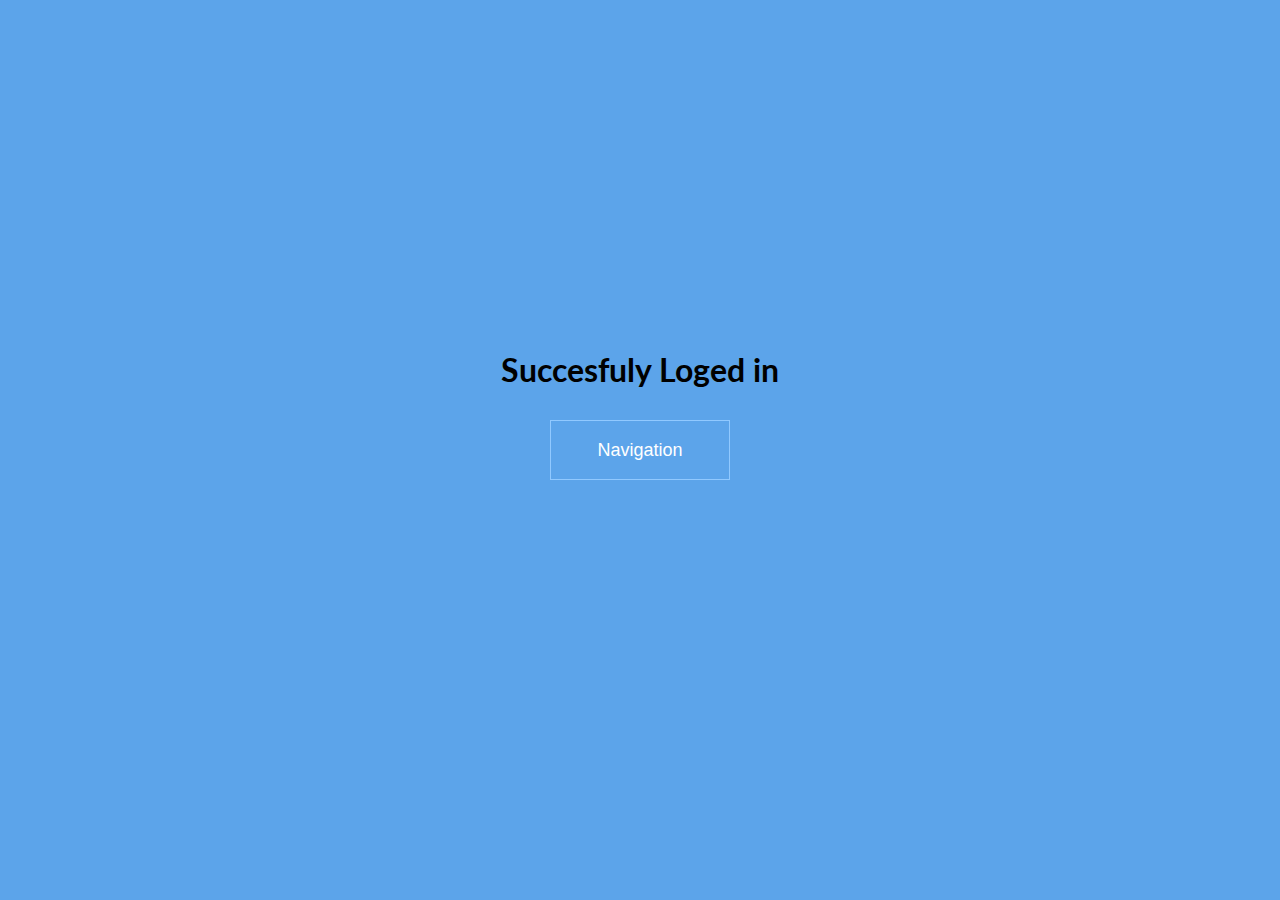
<file: succeslogin.html>
<!DOCTYPE html>
    <html>
        <head>
            <title>Successfully Loged In</title>
        </head>
        <style>
           @import url('https://fonts.googleapis.com/css?family=Lato:100&display=swap');

body, html {
  width: 100%;
  height: 100%;
  margin: 0;
  padding: 0;
  background: #5CA4EA;
  overflow: hidden;
  font-family: 'Lato', sans-serif;
}

.container {
  width: 400px;
  height: 400px;
  position: absolute;
  left: 50%;
  top: 50%;
  transform: translate(-50%, -50%);
  display: flex;
  justify-content: center;
  align-items: center;
}

.center {
  width: 180px;
  height: 60px;
  position: absolute;
}

.btn {
  width: 180px;
  height: 60px;
  cursor: pointer;
  background: transparent;
  border: 1px solid #91C9FF;
  outline: none;
  transition: 1s ease-in-out;
}

svg {
  position: absolute;
  left: 0;
  top: 0;
  fill: none;
  stroke: #fff;
  stroke-dasharray: 150 480;
  stroke-dashoffset: 150;
  transition: 1s ease-in-out;
}

.btn:hover {
  transition: 1s ease-in-out;
  background: #4F95DA;
}

.btn:hover svg {
  stroke-dashoffset: -480;
}

.btn span {
  color: white;
  font-size: 18px;
  font-weight: 100;
}
.h{
    margin-top: 350px;
}
        </style>
        <body>
            <h1 align="center" class="h">Succesfuly Loged in</h1>
            <div class="container">
                <div class="center">
                  <button class="btn" id="myButton">
                    <svg width="180px" height="60px" viewBox="0 0 180 60" class="border">
                      <polyline points="179,1 179,59 1,59 1,1 179,1" class="bg-line" />
                      <polyline points="179,1 179,59 1,59 1,1 179,1" class="hl-line" />
                    </svg>
                    <span>Navigation</span>
                  </button>
                </div>
              </div>
        </body>
        <script>
            document.getElementById("myButton").onclick = function () {
            location.href = "nav.html";
        };
        </script>
    </html>
</file>
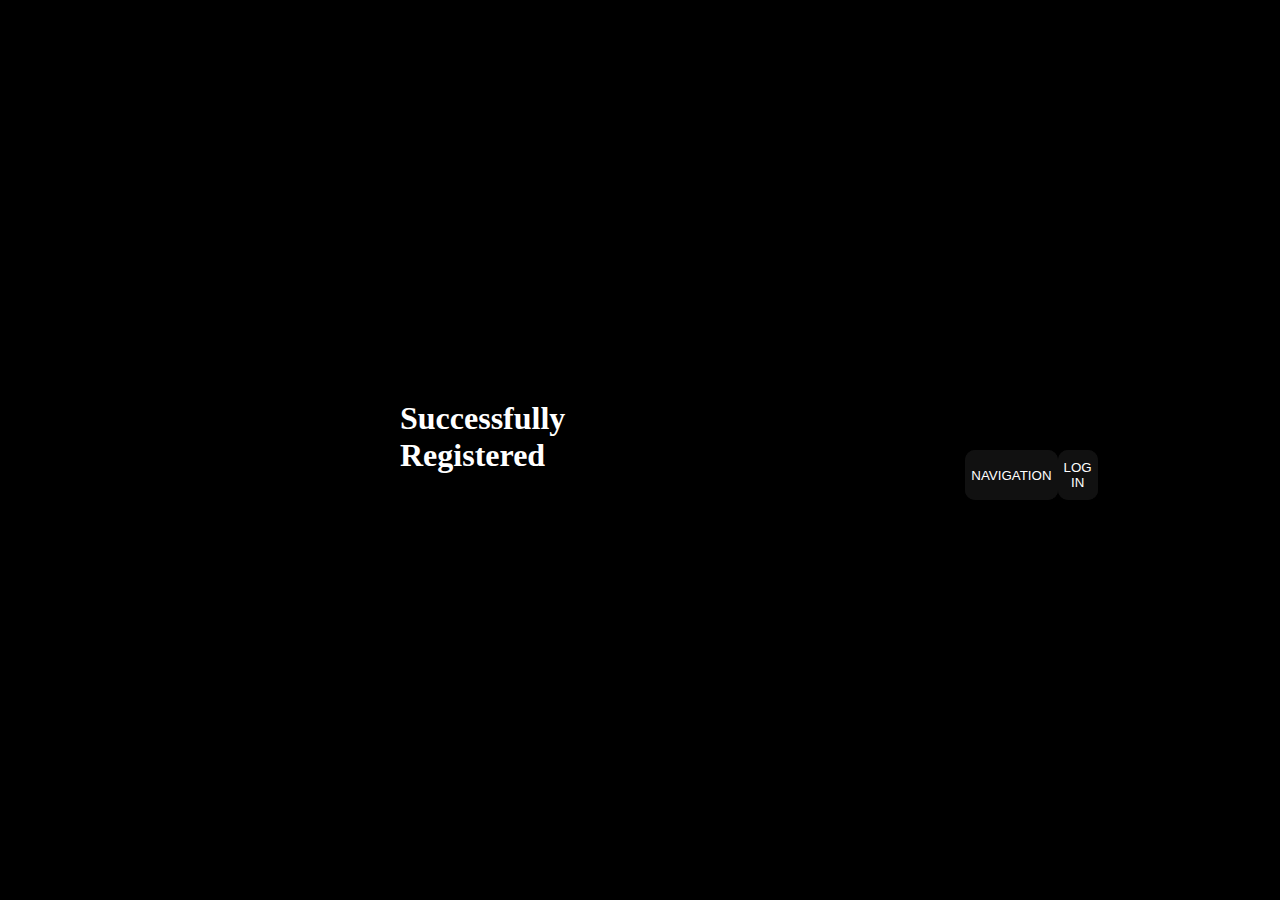
<file: succesregister.html>
<!DOCTYPE html>
    <html>
        <head>
            <title>Successfully Registered</title>
        </head>
        <style>
            html,
body {
    margin: 0;
    padding: 0;
    width: 100%;
    height: 100vh;
    display: flex;
    flex-direction: row;

    background: #000;
}

.glow-on-hover {
    width: 220px;
    height: 50px;
    border: none;
    outline: none;
    color: #fff;
    background: #111;
    cursor: pointer;
    position: relative;
    z-index: 0;
    border-radius: 10px;
    margin-top: 450px;
    margin-left: 400px;
}

.glow-on-hover:before {
    content: '';
    background: linear-gradient(45deg, #ff0000, #ff7300, #fffb00, #48ff00, #00ffd5, #002bff, #7a00ff, #ff00c8, #ff0000);
    position: absolute;
    top: -2px;
    left:-2px;
    background-size: 400%;
    z-index: -1;
    filter: blur(5px);
    width: calc(100% + 4px);
    height: calc(100% + 4px);
    animation: glowing 20s linear infinite;
    opacity: 0;
    transition: opacity .3s ease-in-out;
    border-radius: 10px;
}

.glow-on-hover:active {
    color: #000
}

.glow-on-hover:active:after {
    background: transparent;
}

.glow-on-hover:hover:before {
    opacity: 1;
}

.glow-on-hover:after {
    z-index: -1;
    content: '';
    position: absolute;
    width: 100%;
    height: 100%;
    background: #111;
    left: 0;
    top: 0;
    border-radius: 10px;
}

@keyframes glowing {
    0% { background-position: 0 0; }
    50% { background-position: 400% 0; }
    100% { background-position: 0 0; }
}
.glow-on-hover1 {
    width: 220px;
    height: 50px;
    border: none;
    outline: none;
    color: #fff;
    background: #111;
    cursor: pointer;
    position: relative;
    z-index: 0;
    border-radius: 10px;
    margin-top: 450px;
    margin-right: 600px;
}

.glow-on-hover1:before {
    content: '';
    background: linear-gradient(45deg, #ff0000, #ff7300, #fffb00, #48ff00, #00ffd5, #002bff, #7a00ff, #ff00c8, #ff0000);
    position: absolute;
    top: -2px;
    left:-2px;
    background-size: 400%;
    z-index: -1;
    filter: blur(5px);
    width: calc(100% + 4px);
    height: calc(100% + 4px);
    animation: glowing 20s linear infinite;
    opacity: 0;
    transition: opacity .3s ease-in-out;
    border-radius: 10px;
}

.glow-on-hover1:active {
    color: #000
}

.glow-on-hover1:active:after {
    background: transparent;
}

.glow-on-hover1:hover:before {
    opacity: 1;
}

.glow-on-hover1:after {
    z-index: -1;
    content: '';
    position: absolute;
    width: 100%;
    height: 100%;
    background: #111;
    left: 0;
    top: 0;
    border-radius: 10px;
}

@keyframes glowing {
    0% { background-position: 0 0; }
    50% { background-position: 400% 0; }
    100% { background-position: 0 0; }
}
.h{
    margin-top: 400px;
    margin-left: 400px;
}
        </style>
        <body>
            <h1 style="color: white;" class="h">Successfully Registered</h1>
            <button class="glow-on-hover" type="button" id="myButton">NAVIGATION</button>
            <button class="glow-on-hover1" type="button" id="myButton1">LOG IN</button>
        </body>
        <script>
            document.getElementById("myButton").onclick = function () {
            location.href = "nav.html";
        };
        document.getElementById("myButton1").onclick = function () {
            location.href = "login.html";
        };
        </script>
    </html>
</file>
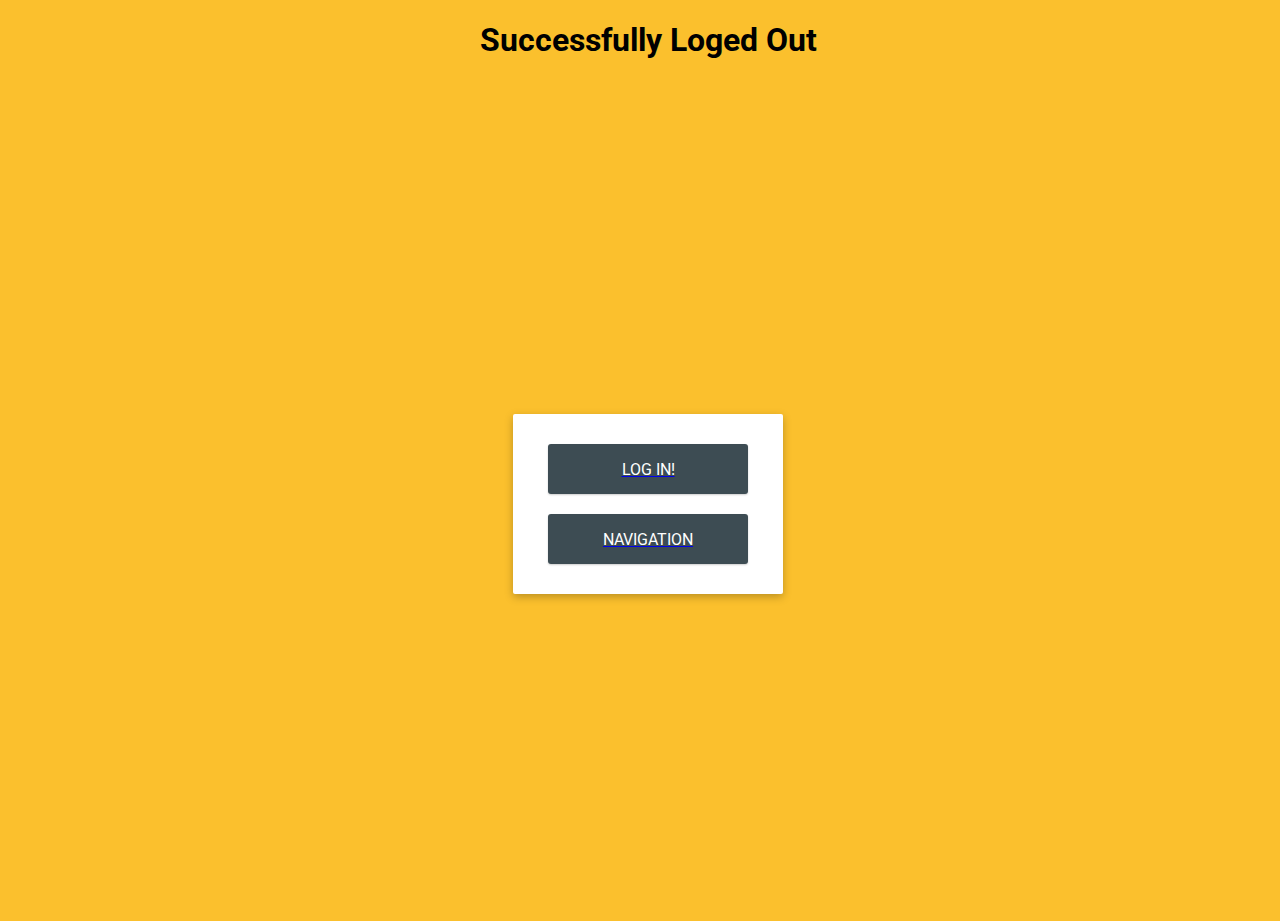
<file: succlogout.html>
<!DOCTYPE html>
    <html>
        <head>
            <meta http-equiv="Content-Type" content="text/html; charset=UTF8">
            <title>Successfully Loged Out</title>
        </head>
        <style>
            @import url(https://fonts.googleapis.com/css?family=Roboto:700);
html, body{background : #FBC02D; font-family : Roboto; height: 100%; width: 100%}

.h{
    text-align: center;
}
#holder{
  -moz-user-select: -moz-none;
  -khtml-user-select: none;
  -webkit-user-select: none;
  background: white;
  padding: 10px;
  width: 250px;
  margin: 0 auto;
  position: relative;
  top: 50%;
  transform: translateY(-65%);
  box-shadow: 0px 3px 8px rgba(0,0,0,0.25);
  border-radius: 2px;
}
.button {
  background: #3D4C53;
  margin : 20px auto;
  width : 200px;
  height : 50px;
  overflow: hidden;
  text-align : center;
  transition : .2s;
  cursor : pointer;
  border-radius: 3px;
  box-shadow: 0px 1px 2px rgba(0,0,0,.2);
}
.btnTwo {
  position : relative;
  width : 200px;
  height : 100px;
  margin-top: -100px;
  padding-top: 2px;
  background : #26A69A;
  left : -250px;
  transition : .3s;
}
.btnText {
  color : white;
  transition : .3s;
}
.btnText2 {
  margin-top : 63px;
  margin-right : -130px;
  color : #FFF;
}
.button:hover .btnTwo{
  left: -130px;
}
.button:hover .btnText{
  margin-left : 65px;
}
.button:active {
  box-shadow: 0px 5px 6px rgba(0,0,0,0.3);
}

        </style>
        <body>
            <h1 class="h">Successfully Loged Out</h1>
            <div id="holder">
              <a href="login.html">
                <div class="button">
                    <p class="btnText">LOG IN!</p>
                    <div class="btnTwo">
                      <p class="btnText2">GO!</p>
                    </div>
                 </div>
              </a>
              <a href="nav.html">
                <div class="button">
                    <p class="btnText">NAVIGATION</p>
                    <div class="btnTwo">
                      <p class="btnText2">X</p>
                    </div>
                 </div>
                
                </div>
              </a>
        </body>
        <script type="text/javascript">
            document.getElementById("myButton").onclick = function () {
                location.href = "login.html";
            };
            document.getElementById("myButton1").onclick = function () {
                location.href = "nav.html";
            };
        </script>
    </html>
</file>
<file: style11.css>
* {
    box-sizing: border-box;
    font-family: -apple-system, BlinkMacSystemFont, "segoe ui", roboto, oxygen, ubuntu, cantarell, "fira sans", "droid sans", "helvetica neue", Arial, sans-serif;
    font-size: 16px;
    -webkit-font-smoothing: antialiased;
    -moz-osx-font-smoothing: grayscale;
}
body {
    background-color: #435165;
}
.login {
    width: 400px;
    background-color: #ffffff;
    box-shadow: 0 0 9px 0 rgba(0, 0, 0, 0.3);
    margin: 100px auto;
}
.login h1 {
    text-align: center;
    color: #5b6574;
    font-size: 24px;
    padding: 20px 0 20px 0;
    border-bottom: 1px solid #dee0e4;
}
.login form {
    display: flex;
    flex-wrap: wrap;
    justify-content: center;
    padding-top: 20px;
}
.login form label {
    display: flex;
    justify-content: center;
    align-items: center;
    width: 50px;
    height: 50px;
    background-color: #3274d6;
    color: #ffffff;
}
.login form input[type="password"], .login form input[type="text"] {
    width: 310px;
    height: 50px;
    border: 1px solid #dee0e4;
    margin-bottom: 20px;
    padding: 0 15px;
}
.login form input[type="submit"] {
    width: 100%;
    padding: 15px;
   margin-top: 20px;
    background-color: #3274d6;
    border: 0;
    cursor: pointer;
    font-weight: bold;
    color: #ffffff;
    transition: background-color 0.2s;
}
.login form input[type="submit"]:hover {
  background-color: #2868c7;
    transition: background-color 0.2s;
}
.navtop {
	background-color: #2f3947;
	height: 60px;
	width: 100%;
	border: 0;
}
.navtop div {
	display: flex;
	margin: 0 auto;
	width: 1000px;
	height: 100%;
}
.navtop div h1, .navtop div a {
	display: inline-flex;
	align-items: center;
}
.navtop div h1 {
	flex: 1;
	font-size: 24px;
	padding: 0;
	margin: 0;
	color: #eaebed;
	font-weight: normal;
}
.navtop div a {
	padding: 0 20px;
	text-decoration: none;
	color: #c1c4c8;
	font-weight: bold;
}
.navtop div a i {
	padding: 2px 8px 0 0;
}
.navtop div a:hover {
	color: #eaebed;
}
body.loggedin {
	background-color: #f3f4f7;
}
.content {
	width: 1000px;
	margin: 0 auto;
}
.content h2 {
	margin: 0;
	padding: 25px 0;
	font-size: 22px;
	border-bottom: 1px solid #e0e0e3;
	color: #4a536e;
}
.content > p, .content > div {
	box-shadow: 0 0 5px 0 rgba(0, 0, 0, 0.1);
	margin: 25px 0;
	padding: 25px;
	background-color: #fff;
}
.content > p table td, .content > div table td {
	padding: 5px;
}
.content > p table td:first-child, .content > div table td:first-child {
	font-weight: bold;
	color: #4a536e;
	padding-right: 15px;
}
.content > div p {
	padding: 5px;
	margin: 0 0 10px 0;
}
</file>
<file: style.css>
@import url('https://fonts.googleapis.com/css?family=Oswald:400,700');
*
{
    margin: 0;
    padding: 0;
    box-sizing: border-box;
    font-family: 'Oswald', sans-serif;
}
body
{
    display: flex;
    justify-content: center;
    align-items: center;
    min-height: 100vh;
    background: #434750 ;
}
ul
{
    position: relative;
    transform: skewY(-15deg);
    transition: 0.5s;
}
ul li
{
    position: relative;
    list-style: none;
    width: 200px;
    background: #3e3f46;
    padding: 15px;
    z-index: var(--i);
    transition: 0.5s;
}
ul li:hover
{
    background: #33a3ee;
    transform: translateX(-50px);
}
ul li::before
{
    content: '';
    position: absolute;
    top: 0;
    left: -40px;
    width: 40px;
    height: 100%;
    background: #2e3133;
    transform-origin: right;
    transform: skewY(45deg);
    transition: 0.5s;
}
ul li:hover::before
{
    background: #1f5378;
}
ul li::after
{
    content: '';
    position: absolute;
    top: -40px;
    left: 0;
    width: 100%;
    height: 40px;
    background: #35383e; 
    transform-origin: bottom;
    transform: skewX(45deg);
    transition: 0.5s;
}
ul li:hover::after
{
    background: #2982b9;
}
ul li a
{
    text-decoration: none;
    color: #999;
    display: block;
    text-transform: uppercase;
    letter-spacing: 0.05em;
    transition: 0.5s;
}
ul li:hover a
{
    color: #fff;
}
ul li:last-child::after
{
    box-shadow: -120px 120px 20px rgba(0,0,0,25);
}
</file>
